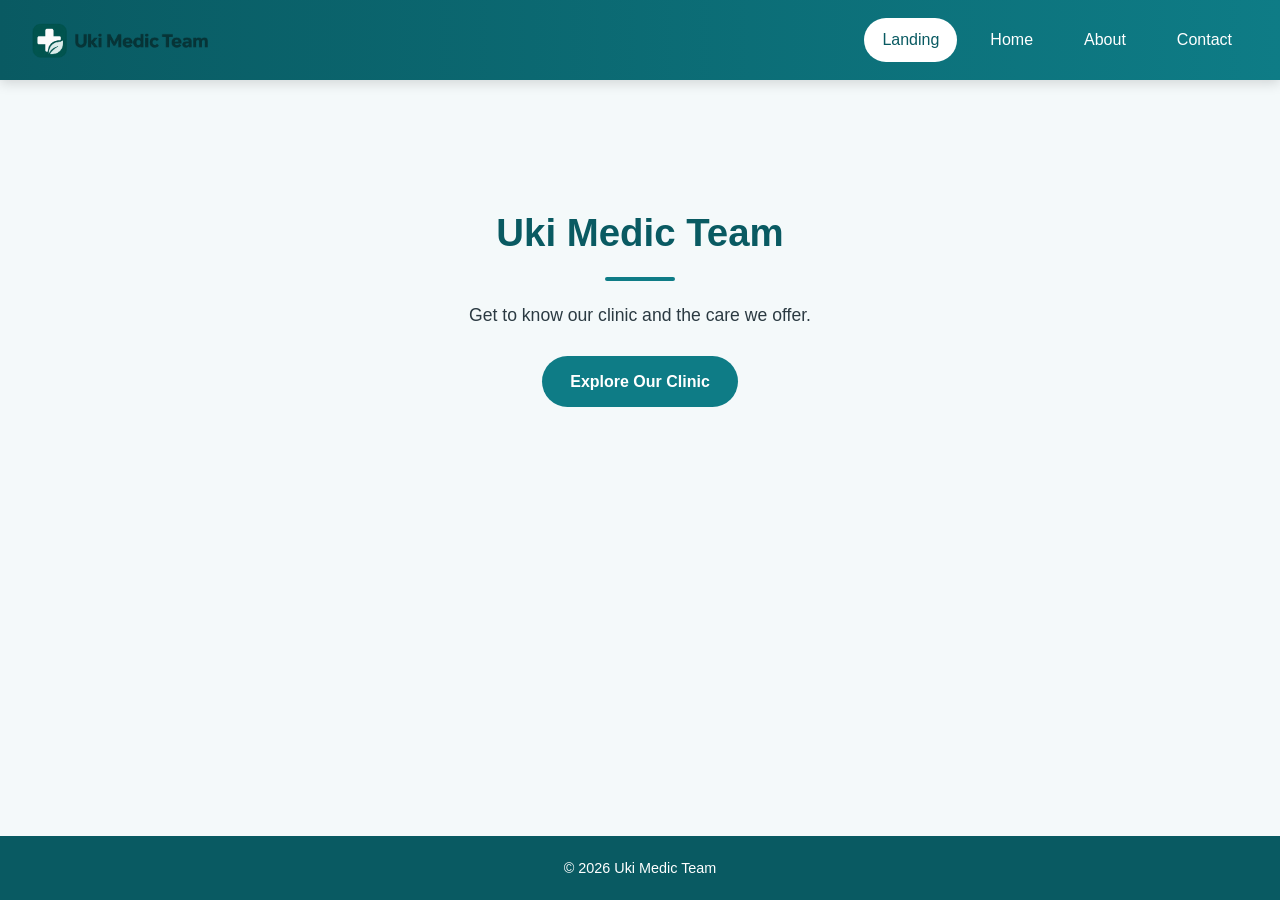
<file: index.html>
<!DOCTYPE html>
<html lang="en">
<head>
    <meta charset="UTF-8">
    <meta name="viewport" content="width=device-width, initial-scale=1.0">
    <title>Landing | Uki Medic Team</title>
    <link rel="stylesheet" href="css/style.css?v=2">
</head>

<body>

    <!-- Navigation Bar -->
    <nav class="navbar" aria-label="Main navigation">

        <!-- Clinic Logo -->
        <img src="image/logo.png"
             alt="Uki Medic Team"
             class="clinic-logo"
             width="180"
             style="width: 180px; height: auto; margin: 0;">

        <!-- Navigation Links -->
        <div class="nav-links">
            <a href="index.html" aria-current="page">Landing</a>
            <a href="home.html">Home</a>
            <a href="about.html">About</a>
            <a href="contact.html">Contact</a>
        </div>

    </nav>

    <!-- Hero Section -->
    <main class="hero">

        <h1>Uki Medic Team</h1>

        <p>Get to know our clinic and the care we offer.</p>

        <a class="btn" href="home.html">Explore Our Clinic</a>

    </main>

    <!-- Footer -->
    <footer class="footer">
        <p>&copy; 2026 Uki Medic Team</p>
    </footer>

</body>
</html>
</file>
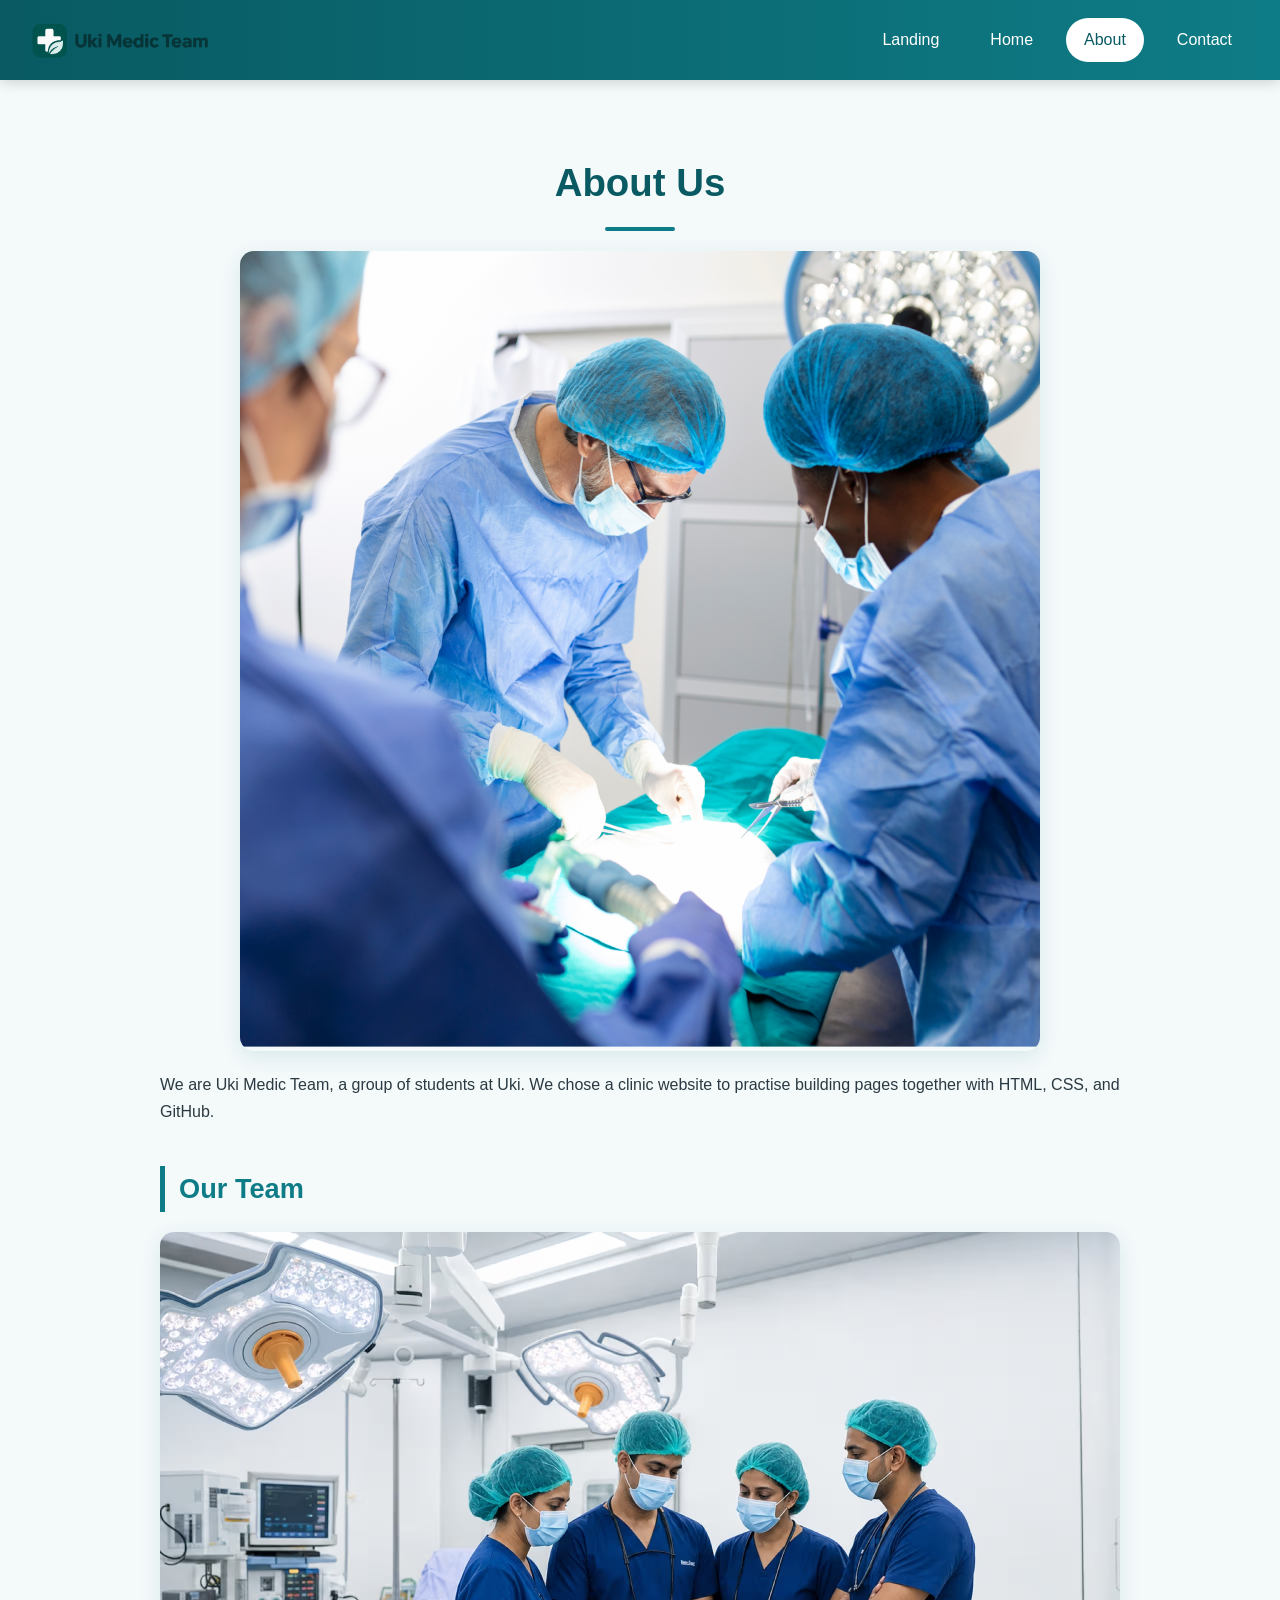
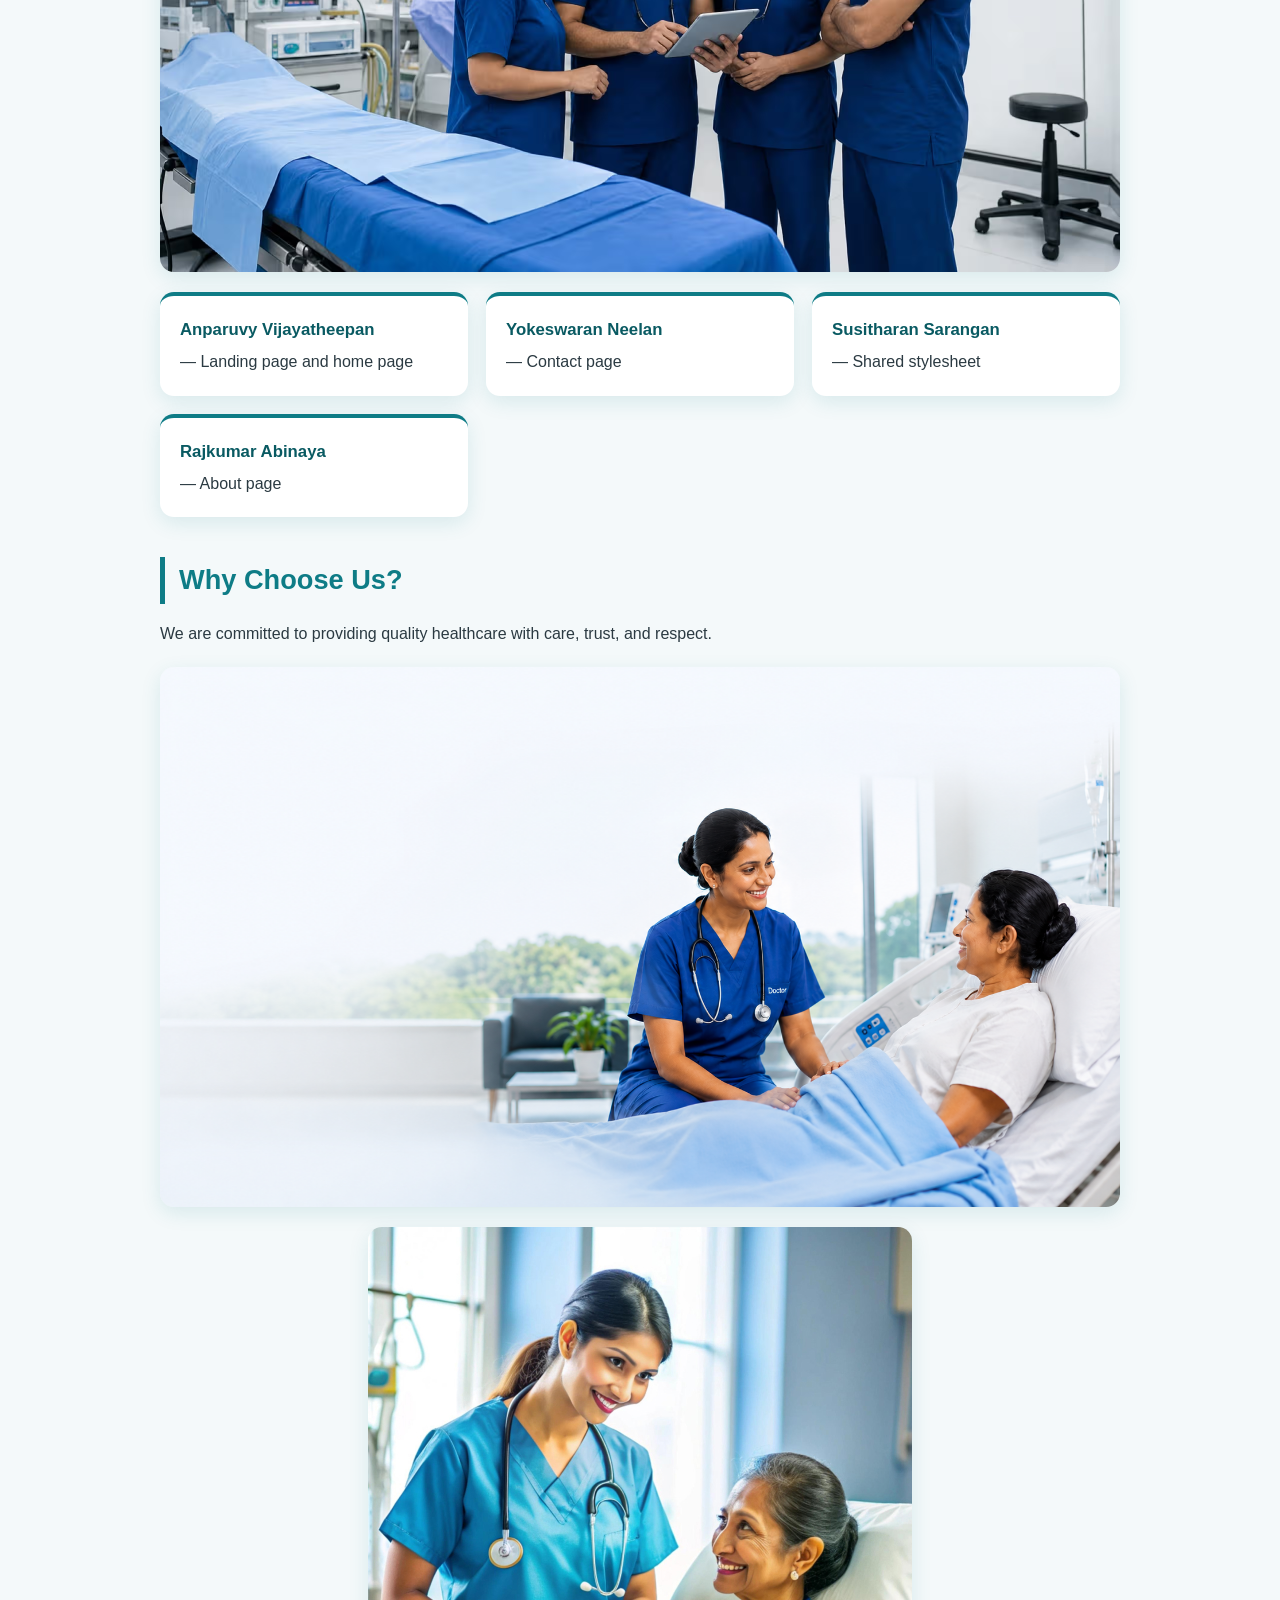
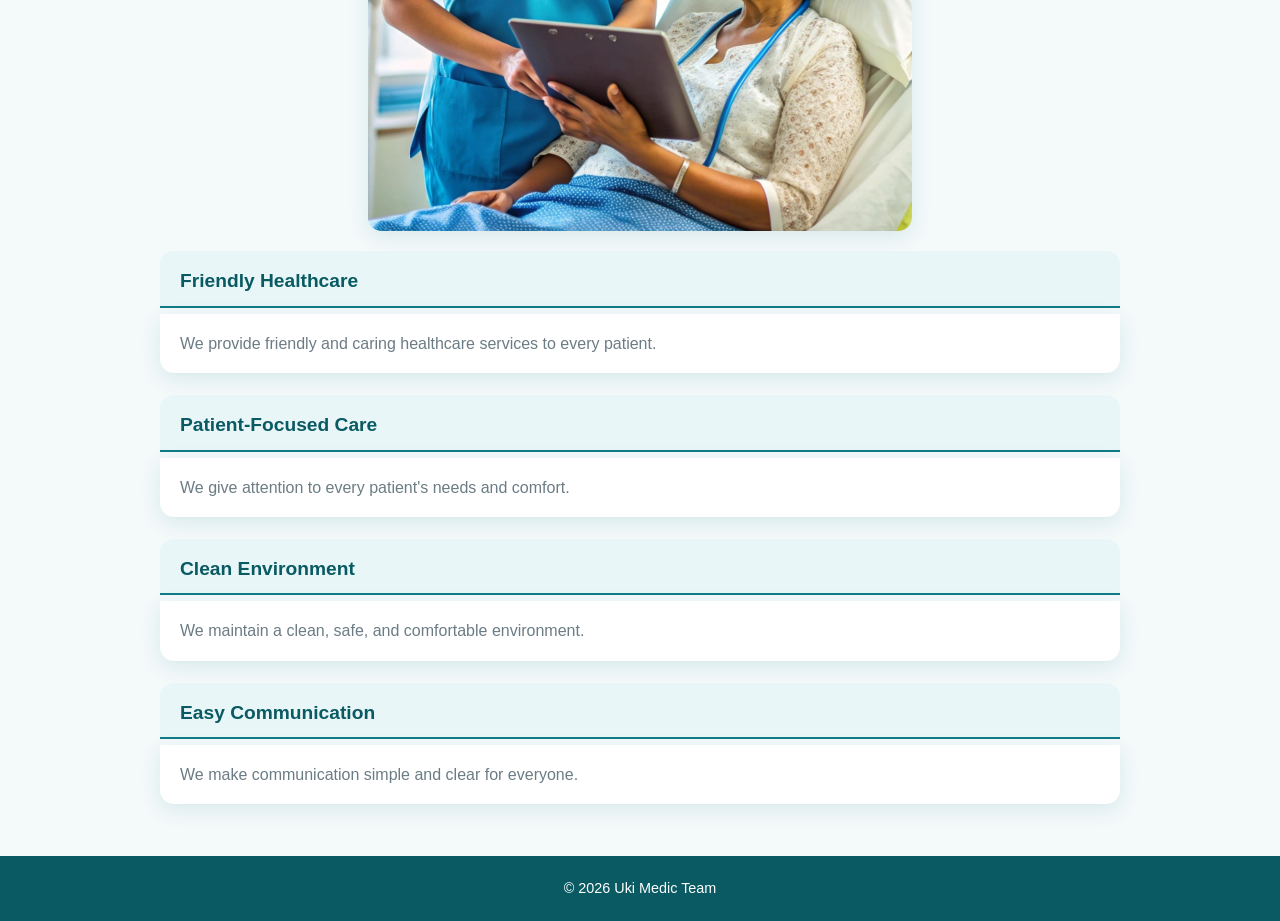
<file: about.html>
<!DOCTYPE html>
<html lang="en">
<head>
    <meta charset="UTF-8">
    <meta name="viewport" content="width=device-width, initial-scale=1.0">
    <title>About | Uki Medic Team</title>
    <link rel="stylesheet" href="css/style.css?v=3">
</head>

<body>

    <!-- Navigation Bar -->
    <nav class="navbar" aria-label="Main navigation">

        <img src="image/logo.png"
             alt="Uki Medic Team"
             class="clinic-logo">

        <div class="nav-links">
            <a href="index.html">Landing</a>
            <a href="home.html">Home</a>
            <a href="about.html" aria-current="page">About</a>
            <a href="contact.html">Contact</a>
        </div>

    </nav>

    <!-- About Us Section -->
    <main class="container">

        <h1>About Us</h1>

        <img src="./image/pikaso_reimagine_A-young-lankan-female-doctor-in-blue-scrubs-and-gl-3.png"
             alt="Healthcare professional">

        <p>
            We are Uki Medic Team, a group of students at Uki.
            We chose a clinic website to practise building pages
            together with HTML, CSS, and GitHub.
        </p>

        <!-- Our Team Section -->

        <h2>Our Team</h2>

        <img src="./image/operation-theatre-surgery-management-software-sri-lanka-hero.avif"
             alt="Hospital operation theatre">

        <ul class="team-list">
            <li>
                <strong>Anparuvy Vijayatheepan</strong>
                — Landing page and home page
            </li>

            <li>
                <strong>Yokeswaran Neelan</strong>
                — Contact page
            </li>

            <li>
                <strong>Susitharan Sarangan</strong>
                — Shared stylesheet
            </li>

            <li>
                <strong>Rajkumar Abinaya</strong>
                — About page
            </li>
        </ul>

        <!-- Why Choose Us Section -->

        <section class="why-choose-us">

            <h2>Why Choose Us?</h2>

            <p class="main1-para">
                We are committed to providing quality healthcare
                with care, trust, and respect.
            </p>

            <img src="./image/slide_6a6c39aadb081.png" alt="Healthcare">

            <img src="./image/Rectangle-290-1.jpg" alt="Clinic care">

            <div class="choose-main1">

                <div class="choose-us">
                    <h3>Friendly Healthcare</h3>
                    <p>
                        We provide friendly and caring healthcare
                        services to every patient.
                    </p>
                </div>

                <div class="choose-us">
                    <h3>Patient-Focused Care</h3>
                    <p>
                        We give attention to every patient's
                        needs and comfort.
                    </p>
                </div>

                <div class="choose-us">
                    <h3>Clean Environment</h3>
                    <p>
                        We maintain a clean, safe,
                        and comfortable environment.
                    </p>
                </div>

                <div class="choose-us">
                    <h3>Easy Communication</h3>
                    <p>
                        We make communication simple
                        and clear for everyone.
                    </p>
                </div>

            </div>

        </section>

    </main>

    <!-- Footer -->

    <footer class="footer">
        <p>&copy; 2026 Uki Medic Team</p>
    </footer>

</body>
</html>
</file>
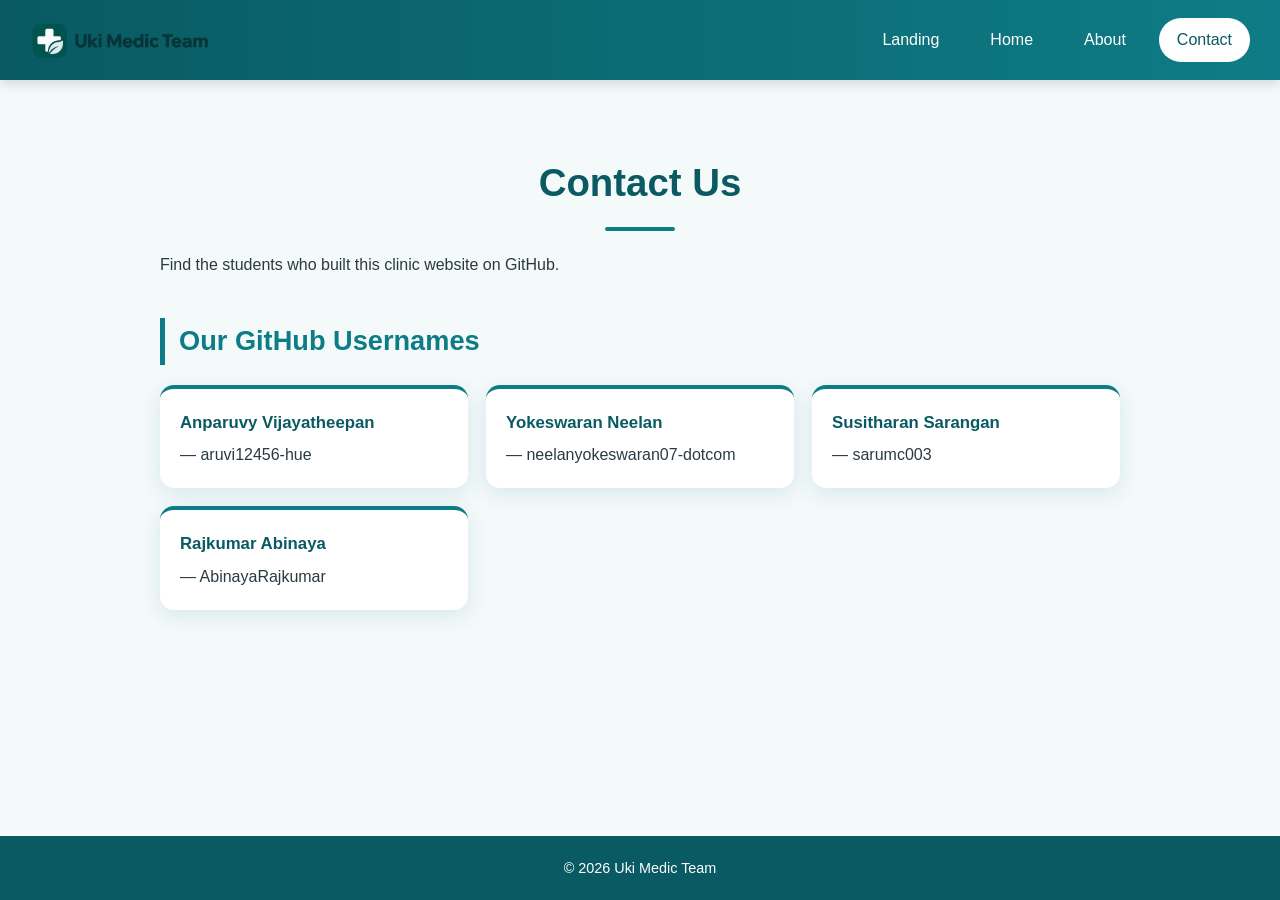
<file: contact.html>
<!DOCTYPE html>
<html lang="en">
<head>
    <meta charset="UTF-8">
    <meta name="viewport" content="width=device-width, initial-scale=1.0">
    <title>Contact | Uki Medic Team</title>
    <link rel="stylesheet" href="css/style.css?v=3">
</head>

<body>

    <!-- Navigation Bar -->
    <nav class="navbar" aria-label="Main navigation"
         style="display: flex; align-items: center; justify-content: space-between;">

        <img src="image/logo.png"
             alt="Uki Medic Team"
             class="clinic-logo"
             width="180"
             style="width: 180px; max-width: 100%; height: auto; margin: 0;">

        <div class="nav-links">
            <a href="index.html">Landing</a>
            <a href="home.html">Home</a>
            <a href="about.html">About</a>
            <a href="contact.html" aria-current="page">Contact</a>
        </div>

    </nav>

    <!-- Contact Section -->
    <main class="container">

        <h1>Contact Us</h1>

        <p>Find the students who built this clinic website on GitHub.</p>

        <h2>Our GitHub Usernames</h2>

        <ul class="team-list">

            <li>
                <strong>Anparuvy Vijayatheepan</strong>
                — aruvi12456-hue
            </li>

            <li>
                <strong>Yokeswaran Neelan</strong>
                — neelanyokeswaran07-dotcom
            </li>

            <li>
                <strong>Susitharan Sarangan</strong>
                — sarumc003
            </li>

            <li>
                <strong>Rajkumar Abinaya</strong>
                — AbinayaRajkumar
            </li>

        </ul>

    </main>

    <!-- Footer -->
    <footer class="footer">
        <p>&copy; 2026 Uki Medic Team</p>
    </footer>

</body>
</html>
</file>
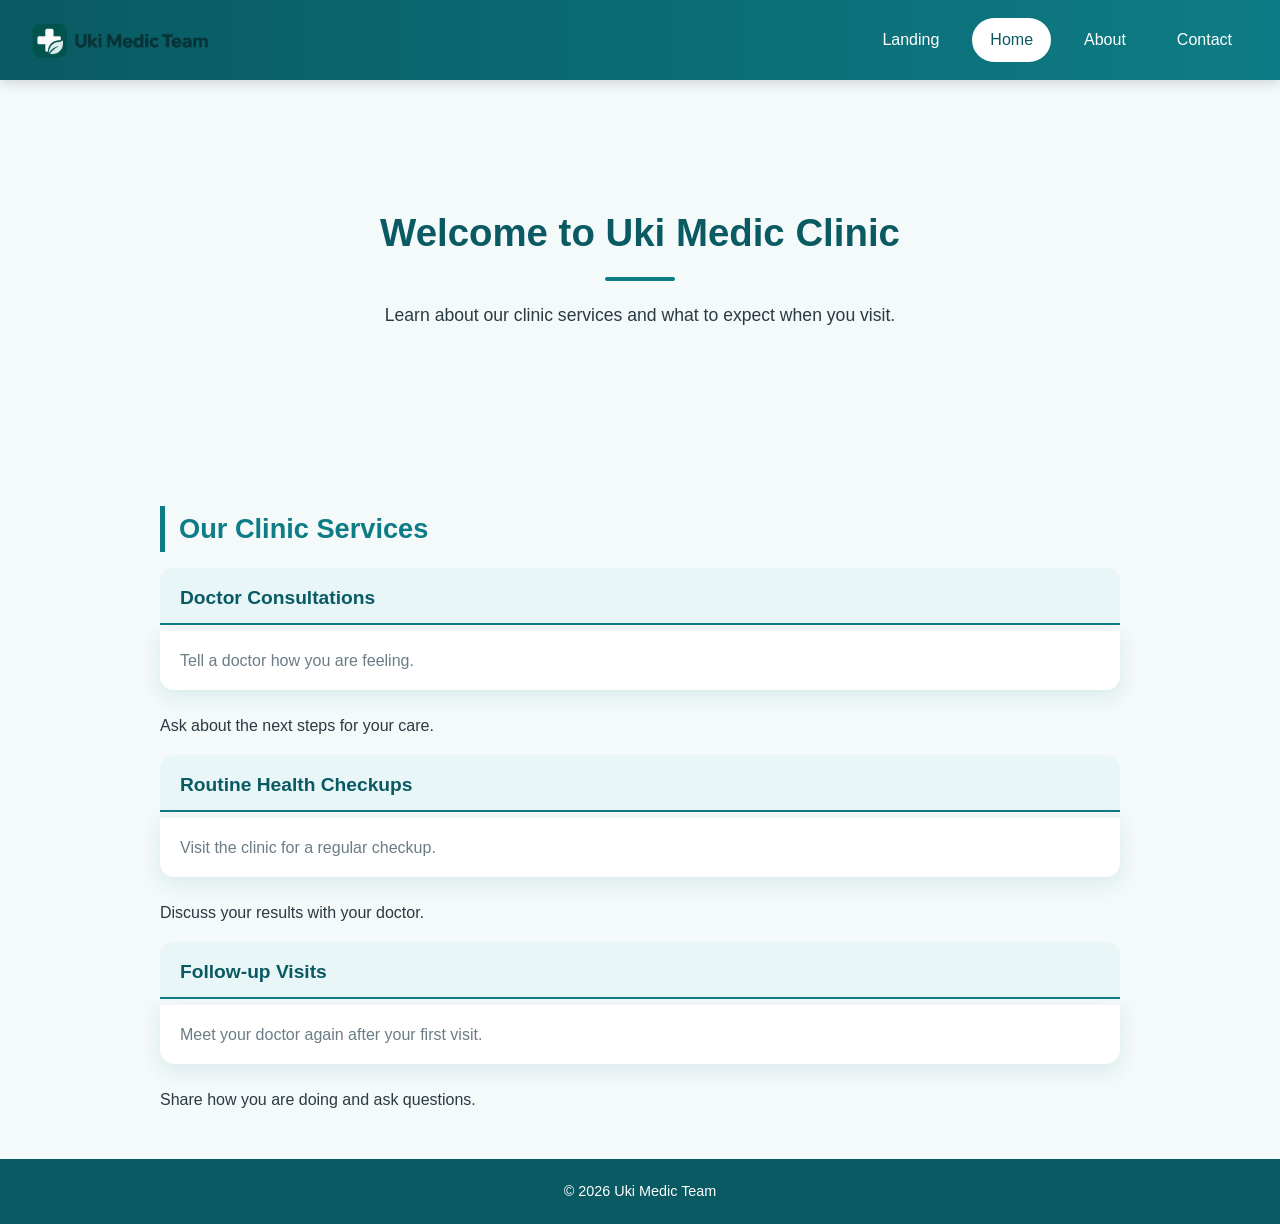
<file: home.html>
<!DOCTYPE html>
<html lang="en">
<head>
    <meta charset="UTF-8">
    <meta name="viewport" content="width=device-width, initial-scale=1.0">
    <title>Home | Uki Medic Team</title>
    <link rel="stylesheet" href="css/style.css?v=3">
</head>

<body>

    <!-- Navigation Bar -->
    <nav class="navbar" aria-label="Main navigation">

        <img src="image/logo.png"
             alt="Uki Medic Team"
             class="clinic-logo">

        <div class="nav-links">
            <a href="index.html">Landing</a>
            <a href="home.html" aria-current="page">Home</a>
            <a href="about.html">About</a>
            <a href="contact.html">Contact</a>
        </div>

    </nav>

    <!-- Hero Section -->
    <section class="hero">

        <h1>Welcome to Uki Medic Clinic</h1>

        <p>
            Learn about our clinic services and what
            to expect when you visit.
        </p>

    </section>

    <!-- Clinic Services -->
    <main class="container">

        <h2>Our Clinic Services</h2>

        <div class="cards">

            <article class="card">
                <h3>Doctor Consultations</h3>
                <p>Tell a doctor how you are feeling.</p>
                <p>Ask about the next steps for your care.</p>
            </article>

            <article class="card">
                <h3>Routine Health Checkups</h3>
                <p>Visit the clinic for a regular checkup.</p>
                <p>Discuss your results with your doctor.</p>
            </article>

            <article class="card">
                <h3>Follow-up Visits</h3>
                <p>Meet your doctor again after your first visit.</p>
                <p>Share how you are doing and ask questions.</p>
            </article>

        </div>

    </main>

    <!-- Footer -->
    <footer class="footer">
        <p>&copy; 2026 Uki Medic Team</p>
    </footer>

</body>
</html>
</file>
<file: css/style.css>
/* ===== Reset & Variables ===== */

:root {
  --primary: #0e7c86;
  --primary-dark: #095a62;
  --accent: #e8f6f7;
  --text: #2b3a42;
  --muted: #6b7c85;
  --white: #ffffff;
  --bg: #f4f9fa;
  --radius: 14px;
  --shadow: 0 6px 20px rgba(14, 124, 134, 0.12);
}

* {
  margin: 0;
  padding: 0;
  box-sizing: border-box;
}

html {
  scroll-behavior: smooth;
}

body {
  font-family: "Poppins", "Segoe UI", Arial, sans-serif;
  background: var(--bg);
  color: var(--text);
  line-height: 1.7;
  min-height: 100vh;
  display: flex;
  flex-direction: column;
}

/* ===== Common Navigation ===== */

nav,
header {
  position: sticky;
  top: 0;
  z-index: 100;
  display: flex;
  align-items: center;
  justify-content: center;
  flex-wrap: wrap;
  gap: 8px;
  padding: 14px 20px;
  background: linear-gradient(
    90deg, var(--primary-dark), var(--primary)
  );
  box-shadow: 0 3px 12px rgba(0, 0, 0, 0.15);
}

/* ===== Navbar ===== */

nav.navbar {
  display: flex;
  align-items: center;
  justify-content: space-between;
  flex-wrap: wrap;
  width: 100%;
  min-height: 70px;
  height: auto;
  padding: 10px 30px;
}

/* ===== Clinic Logo ===== */

.navbar .clinic-logo {
  display: block;
  width: 180px;
  max-width: 180px;
  height: auto;
  margin: 0;
  padding: 0;
  border-radius: 0;
  box-shadow: none;
  object-fit: contain;
}

.navbar .clinic-logo:hover {
  transform: none;
}

.brand {
  display: flex;
  align-items: center;
  gap: 10px;
  color: var(--white);
  font-size: 1.25rem;
  font-weight: 700;
  text-decoration: none;
}

.navbar .logo {
  width: auto;
  height: 36px;
  margin: 0;
  box-shadow: none;
  border-radius: 0;
}

/* ===== Navigation Links ===== */

.nav-links {
  display: flex;
  align-items: center;
  justify-content: flex-end;
  flex-wrap: wrap;
  gap: 15px;
  list-style: none;
  margin: 0;
  padding: 0;
}

nav a,
header a {
  color: var(--white);
  text-decoration: none;
  font-weight: 500;
  padding: 8px 18px;
  border-radius: 30px;
  transition: background 0.3s, transform 0.2s;
}

nav a:hover,
header a:hover {
  background: rgba(255, 255, 255, 0.2);
  transform: translateY(-2px);
}

nav a.active,
header a.active,
nav a[aria-current="page"] {
  background: var(--white);
  color: var(--primary-dark);
}

/* ===== Main Content ===== */

main,
body > section,
body > div {
  width: 100%;
  max-width: 1000px;
  margin: 0 auto;
  padding: 30px 20px;
}

/* ===== Hero Section ===== */

.hero {
  text-align: center;
  padding: 80px 20px;
  flex: 1;
}

.hero p {
  font-size: 1.1rem;
  margin-bottom: 25px;
}

/* ===== Headings ===== */

h1 {
  text-align: center;
  font-size: 2.4rem;
  color: var(--primary-dark);
  margin: 40px 0 20px;
  position: relative;
}

h1::after {
  content: "";
  display: block;
  width: 70px;
  height: 4px;
  margin: 12px auto 0;
  background: var(--primary);
  border-radius: 4px;
}

h2 {
  font-size: 1.7rem;
  color: var(--primary);
  margin: 40px 0 16px;
  padding-left: 14px;
  border-left: 5px solid var(--primary);
}

h3 {
  font-size: 1.2rem;
  color: var(--primary-dark);
  margin-bottom: 6px;
  background: var(--accent);
  padding: 14px 20px 8px;
  border-radius: var(--radius) var(--radius) 0 0;
  border-bottom: 2px solid var(--primary);
}

p {
  margin-bottom: 16px;
  color: var(--text);
}

/* ===== Images ===== */

img {
  display: block;
  max-width: 100%;
  height: auto;
  margin: 20px auto;
  border-radius: var(--radius);
  box-shadow: var(--shadow);
  transition: transform 0.4s ease;
}

img:hover {
  transform: scale(1.02);
}

/* ===== Team List ===== */

ul {
  list-style: none;
  display: grid;
  grid-template-columns: repeat(
    auto-fit, minmax(230px, 1fr)
  );
  gap: 18px;
  margin: 20px 0;
}

ul li {
  background: var(--white);
  padding: 20px;
  border-radius: var(--radius);
  border-top: 4px solid var(--primary);
  box-shadow: var(--shadow);
  transition: transform 0.3s, box-shadow 0.3s;
}

ul li:hover {
  transform: translateY(-6px);
  box-shadow: 0 12px 28px rgba(14, 124, 134, 0.22);
}

ul li strong {
  display: block;
  color: var(--primary-dark);
  font-size: 1.05rem;
  margin-bottom: 4px;
}

/* Prevent navigation links from becoming cards */

.nav-links li {
  background: transparent;
  padding: 0;
  border: none;
  box-shadow: none;
}

.nav-links li:hover {
  transform: none;
  box-shadow: none;
}

/* ===== Why Choose Us Cards ===== */

h3 + p {
  background: var(--white);
  padding: 16px 20px;
  border-radius: 0 0 var(--radius) var(--radius);
  box-shadow: var(--shadow);
  margin-bottom: 22px;
  color: var(--muted);
}

/* ===== Buttons ===== */

a.button,
a.btn,
button,
input[type="submit"] {
  display: inline-block;
  background: var(--primary);
  color: var(--white);
  border: none;
  padding: 12px 28px;
  border-radius: 30px;
  font-size: 1rem;
  font-weight: 600;
  cursor: pointer;
  text-decoration: none;
  transition: background 0.3s, transform 0.2s;
}

a.button:hover,
a.btn:hover,
button:hover,
input[type="submit"]:hover {
  background: var(--primary-dark);
  transform: translateY(-2px);
}

/* ===== Contact Forms ===== */

input,
textarea,
select {
  width: 100%;
  padding: 12px 16px;
  margin-bottom: 16px;
  border: 2px solid #d5e4e7;
  border-radius: 10px;
  font-family: inherit;
  font-size: 1rem;
  background: var(--white);
  transition: border-color 0.3s, box-shadow 0.3s;
}

input:focus,
textarea:focus,
select:focus {
  outline: none;
  border-color: var(--primary);
  box-shadow: 0 0 0 4px rgba(14, 124, 134, 0.15);
}

input[type="submit"] {
  background: var(--primary);
  color: var(--white);
  border: none;
  border-radius: 30px;
}

input[type="submit"]:hover {
  background: var(--primary-dark);
}

/* ===== Common Footer ===== */

footer {
  width: 100%;
  margin-top: auto;
  text-align: center;
  padding: 20px;
  background: var(--primary-dark);
  color: var(--white);
  font-size: 0.9rem;
}

footer p {
  color: var(--white);
  margin: 0;
}

body > p:last-child {
  margin: auto 0 0;
  padding: 20px;
  text-align: center;
  background: var(--primary-dark);
  color: var(--white);
}

/* ===== Responsive Design ===== */

@media (max-width: 600px) {

  h1 {
    font-size: 1.8rem;
  }

  h2 {
    font-size: 1.4rem;
  }

  nav.navbar {
    padding: 10px 15px;
    gap: 12px;
  }

  .navbar .clinic-logo {
    width: 140px;
    max-width: 140px;
  }

  .nav-links {
    gap: 5px;
  }

  nav a,
  header a {
    padding: 6px 10px;
    font-size: 0.9rem;
  }

  .hero {
    padding: 50px 15px;
  }
}
</file>
